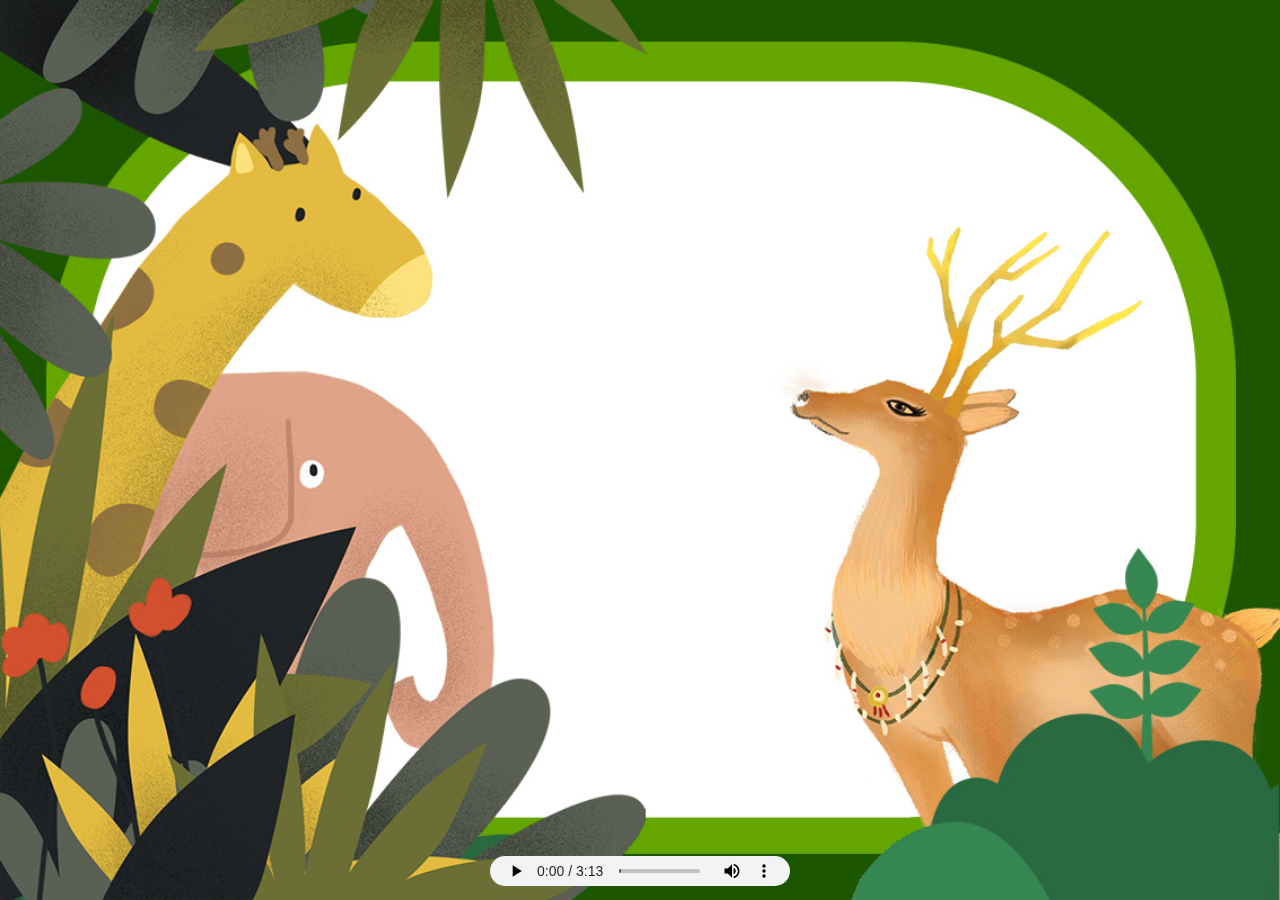
<file: index.html>
<!DOCTYPE html>
<head>
    <title>NK's Zoo</title>
	<link rel="icon" href="favicon.ico">
	<meta HTTP-EQUIV="Content-Type" CONTENT="text/html; charset=UTF-8">
	<script src="https://rawcdn.githack.com/bestiejs/platform.js/efa9ac0e4f4aec19f10280c90fcf8dd47fa67a2f/platform.js"></script>

	<script src="https://aframe.io/releases/0.9.0/aframe.min.js"></script>
	<script src="./scripts/first.js"></script>
	<link rel="stylesheet" href="./styles/button.css">
	<link rel="stylesheet" href="./styles/home.css">
	<link rel="stylesheet" href="https://stackpath.bootstrapcdn.com/bootstrap/4.1.0/css/bootstrap.min.css" integrity="sha384-9gVQ4dYFwwWSjIDZnLEWnxCjeSWFphJiwGPXr1jddIhOegiu1FwO5qRGvFXOdJZ4" crossorigin="anonymous">
	
	<script src="./scripts/preloadHandler.js"></script>

</head>
<body>
	<div style="background:white" class="fill-screen"></div>

	<a-scene background="color: #AAFFAA" vr-mode-ui="enabled: false" >
		<a-entity camera="active: true" look-controls wasd-controls position="0 -2 0" data-aframe-default-camera></a-entity>
		<a-assets timeout="10000">
				<a-asset-item id="allosaurus" src="./assets/models/animated/allosaurus.glb" preload="auto"></a-asset-item>
				<a-asset-item id="bunny" src="./assets/models/animated/bunny.glb" preload="auto"></a-asset-item>
				<a-asset-item id="butterfly" src="./assets/models/animated/butterfly.glb" preload="auto"></a-asset-item>
				<a-asset-item id="cow" src="./assets/models/animated/cow.glb" preload="auto"></a-asset-item>
				<a-asset-item id="crocodile" src="./assets/models/animated/crocodile.glb" preload="auto"></a-asset-item>
				<a-asset-item id="guppie" src="./assets/models/animated/guppie.glb" preload="auto"></a-asset-item>
				<a-asset-item id="penguin" src="./assets/models/animated/penguin.glb" preload="auto"></a-asset-item>
				<a-asset-item id="hippopotamus" src="./assets/models/animated/hippopotamus.glb" preload="auto"></a-asset-item>
				<a-asset-item id="rhinoceros" src="./assets/models/animated/rhinoceros.glb" preload="auto"></a-asset-item>
				<a-asset-item id="macaw" src="./assets/models/animated/scarlet_macaw.glb" preload="auto"></a-asset-item>
				<a-asset-item id="shark2" src="./assets/models/animated/shark2.glb" preload="auto"></a-asset-item>
				<a-asset-item id="squirrel" src="./assets/models/animated/squirrel.glb" preload="auto"></a-asset-item>
				<a-asset-item id="whale" src="./assets/models/animated/whale.glb" preload="auto"></a-asset-item>
				<a-asset-item id="wolf" src="./assets/models/animated/wolf.glb" preload="auto"></a-asset-item>
				<a-asset-item id="carrot" src="./assets/models/others/carrot.glb" preload="auto"></a-asset-item>
			</a-assets>

			<a-entity countload
			gltf-model="#carrot">
			</a-entity>
			<a-entity countload
			gltf-model="#butterfly">
			</a-entity>
			<a-entity countload
            gltf-model="#cow">
			</a-entity>
			<a-entity countload
			gltf-model="#crocodile">
			</a-entity>
			<a-entity countload
			gltf-model="#guppie">
			</a-entity>
			<a-entity countload
			gltf-model="#penguin">
			</a-entity>
			<a-entity countload
			gltf-model="#hippopotamus">
			</a-entity>
			<a-entity countload
			gltf-model="#rhinoceros">
		  	</a-entity>
			<a-entity countload
			gltf-model="#macaw">
			</a-entity>
			<a-entity countload
			gltf-model="#shark2">
			</a-entity>
			<a-entity countload
			gltf-model="#squirrel">
			</a-entity>
			<a-entity countload
			gltf-model="#whale">
			</a-entity>
			<a-entity countload
			gltf-model="#allosaurus">
			</a-entity>
			<a-entity countload
			gltf-model="#bunny">
			</a-entity>
			<a-entity countload
			gltf-model="#wolf">
			</a-entity>
	</a-scene>

	<img src="./assets/images/center.jpg" class="bg"/>
	<img src="./assets/images/right.jpg" class="bg-right"/>
	<img src="./assets/images/left.jpg" class="bg-left"/>


	
	<!-- dialog thứ final -->
	<div name="dialog" class="fill-screen" style="display: none">
		<div class="mid-anchor">
			<div class="mid-anchor-content">
				<label class="txt-content">Sẵn sàng chưa nào?</label>

				<button id="btn_final" class="block-center punch"
						style="display: none;"
						onclick="window.clickFinal()"
				>
					Bắt đầu
				</button>
			</div>

			
		</div>
	</div>

	<div name="dialog" class="fill-screen" style="display: none">
		<div class="mid-anchor">
			<div class="mid-anchor-content">

				<img src="./assets/images/demo.jpg" class="my-img"/>
				<label class="txt-content">Chỉ cần đưa camera quay hình động vật thì con thú sẽ hiện ra ngay.</label>
				<button class="block-center punch"
						onclick="window.clickNext()"
				>
					Tiếp tục
				</button>
			</div>


		</div>
	</div>
	<div name="dialog" class="fill-screen" style="display: none">
			<div class="mid-anchor">
				<div class="mid-anchor-content">
					<img src="./assets/images/require.png"/>
                    <label class="txt-content">Ứng dụng web này cần sử dụng camera bạn nhé!</label>
					<button class="block-center punch"
							onclick="window.clickNext()"
					>
						Tiếp tục
					</button>
				</div>

				
			</div>
		</div>



	<!-- dialog đầu tiên -->
	<div name="dialog" id="final" class="fill-screen">
		<div class="mid-anchor">
			<div class="mid-anchor-content">
				<label id="content" class="txt-content">
					Chào mừng
				</label>
				<button id="btn-start" class="block-center punch"
						style="display: none; margin-top: 4px"
						onclick="window.clickNext()"
				>
					Tiếp tục
				</button>
			</div>

			
			
			
		</div>
	</div>
	<div class="bottom-anchor"> 
		<audio id="sound" controls style="transform:translateX(-50%);height: 30px">
				<source src="./assets/sounds/gbHHJSssua8.mp3" type="audio/mpeg">
				Your browser does not support the audio element.
				</audio>
		<div id="bar" class="bar_container">
			<div id="loading_text" class="txt-loading">Đang tải...</div>
			<div class="progress">
				<div class="progress-bar progress-bar-striped" id="progress_one" role="progressbar" aria-valuenow="0" aria-valuemin="0" aria-valuemax="100"></div>
			</div>
			
		</div>
		<div id="footer" class="txt-footer"></div>
	</div>
	
</body>
<script src="./scripts/dialogHandler.js"></script>
</file>
<file: styles/button.css>
/* https://github.com/ubuwaits/css3-buttons */
button.punch {
    background: #4162a8;
    border-top: 1px solid #38538c;
    border-right: 1px solid #1f2d4d;
    border-bottom: 1px solid #151e33;
    border-left: 1px solid #1f2d4d;
    border-radius: 4px;
    -webkit-box-shadow: inset 0 1px 10px 1px #5c8bee, 0 1px 0 #1d2c4d, 0 6px 0 #1f3053, 0 8px 4px 1px #111111;
    box-shadow: inset 0 1px 10px 1px #5c8bee, 0 1px 0 #1d2c4d, 0 6px 0 #1f3053, 0 8px 4px 1px #111111;
    color: #fff;
    font: bold 20px/1 "helvetica neue", helvetica, arial, sans-serif;
    margin-bottom: 10px;
    padding: 10px 0 12px 0;
    text-align: center;
    text-shadow: 0 -1px 1px #1e2d4d;
    width: 150px;
    -webkit-background-clip: padding-box; }
button.punch:hover {
    -webkit-box-shadow: inset 0 0 20px 1px #87adff, 0 1px 0 #1d2c4d, 0 6px 0 #1f3053, 0 8px 4px 1px #111111;
    box-shadow: inset 0 0 20px 1px #87adff, 0 1px 0 #1d2c4d, 0 6px 0 #1f3053, 0 8px 4px 1px #111111;
    cursor: pointer; }
button.punch:active {
    -webkit-box-shadow: inset 0 1px 10px 1px #5c8bee, 0 1px 0 #1d2c4d, 0 2px 0 #1f3053, 0 4px 3px 0 #111111;
    box-shadow: inset 0 1px 10px 1px #5c8bee, 0 1px 0 #1d2c4d, 0 2px 0 #1f3053, 0 4px 3px 0 #111111;
    margin-top: 58px; }
</file>
<file: styles/home.css>
.bg {
    width: 100vw;
    height: 100vh;
    position: fixed;
    top: 0;
    left: 0;
    display: block;
    object-fit: fill;
}

.bg-left {
    width: 73vh;
    height: 100vh;
    object-fit: fill;
    position: fixed;
    display: block;
    left: 0;
    top: 0;
}

.bg-right {
    width: 57vh;
    height: 100vh;
}

.fill-screen {
    position: fixed;
    top: 0;
    left: 0;
    width: 100vw;
    height: 100vh;
}

.mid-anchor {
    display: block;
    position: fixed;
    left: 50%;
    top: 40%;
}

.bottom-anchor {
    display: block;
    position: fixed;
    left: 50%;
    bottom: 10px;
}


.bar_container {
    display: block;
    width: 100%;
    position: relative;
    left: -50%;
    margin: 0;
    min-width: 50vw;
}

.mid-anchor-content {
    display: block;
    position: relative;
    text-align: center;
    transform: translate(-50%, -50%);
}

.block-center {
    display: block;
    margin-left: auto;
    margin-right: auto;
}



.txt-content {
    -webkit-text-stroke: 0.7px #000;
    font-weight: 700;
    color: white;
    text-shadow:
    -0.7px -0.7px 0 #000,
        0.7px -0.7px 0 #000,
        -0.7px 0.7px 0 #000,
        0.7px 0.7px 0 #000;
    width: 80vw;
}
.txt-footer {
    -webkit-text-stroke: 0.7px black;
    font-weight: 600;
    color: white;
    text-shadow:
    -0.7px -0.7px 0 #000,
        0.7px -0.7px 0 #000,
        -0.7px 0.7px 0 #000,
        0.7px 0.7px 0 #000;
        white-space: nowrap;

    text-align: center;
    transform: translate(-50%, 0%);

}

.txt-loading {
    font-weight: 800;
    text-align: center;
    -webkit-text-stroke: 0.5px #aaa;
    color: black;
    text-shadow:
    -0.5px -0.5px 0 #aaa,  
        0.5px -0.5px 0 #aaa,
        -0.5px 0.5px 0 #aaa,
        0.5px 0.5px 0 #aaa;
        white-space: nowrap;
}

.my-img {
    object-fit: contain;
}


@media screen and (orientation:portrait) {
    .bg-right {
        display: none;
    }
    .txt-content {
        font-size: 5vw;
    }
    .txt-footer {
        font-size: 4vw;
    }
    .my-img {
        width: 80vw;
        height: 40vh;
    }
}
@media screen and (orientation:landscape) {
    .bg-right {
        display: block;
        object-fit: fill;
        position: fixed;
        right: 0;
        top: 0;
    }
    
    .txt-content {
        font-size: 2.5vw;
    }
    .txt-footer {
        font-size: 1.5vw;
    }

    button {
        font-size: 2vw!important;
        width: 12vw!important;
        height: 4.5vw!important;
    }

    .my-img {
        width: 40vw;
        height: 40vh;
    }
}

button.punch:active {
    margin-top: 4px;
}
</file>
